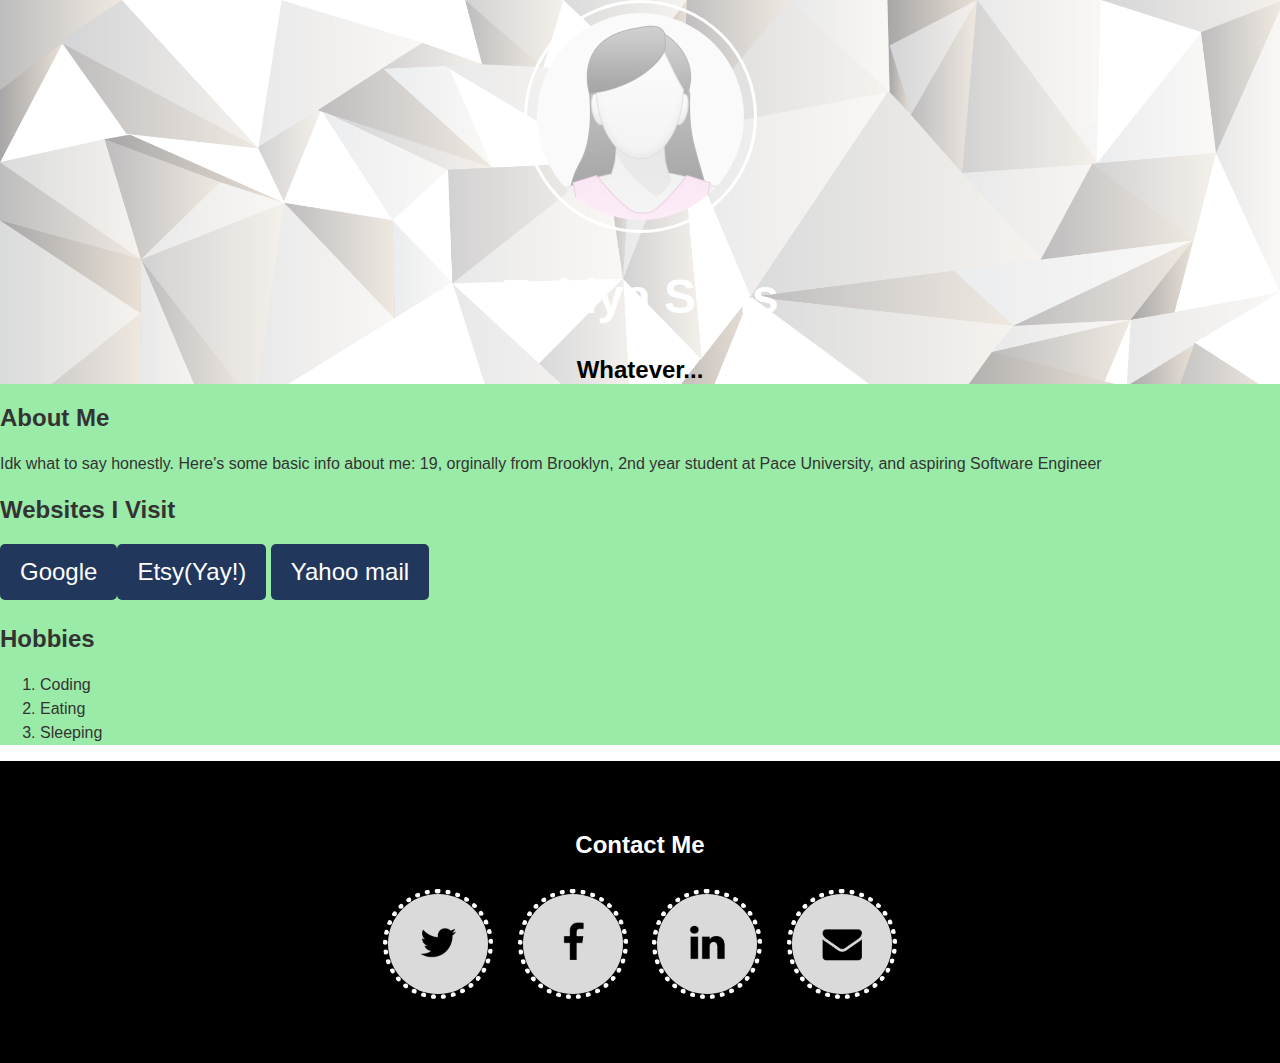
<file: HTML-CSS-master/index.html>
<!DOCTYPE html>
<html>
	<head>
		<title>Sample Page</title>
		<link rel="stylesheet" type="text/css" href="finished-example.css">
	</head>
	<body>
		<div class="main">
			<header>
				<img src="images/female.jpg" title="female/not me"/>
				<h1>Zakiya Sims</h1>
				<h2>Whatever...</h2>
			</header>
			<section>
				<h2>About Me</h2>
				<p>
					Idk what to say honestly. Here's some basic info about me: 19, orginally from Brooklyn, 2nd year student at Pace University, and aspiring Software Engineer
				</p>
			</section>
			<section>
				<h2>Websites I Visit</h2>
				<ul class="websites">
					<li><a href="http://google.com">Google</a></l1>
					<li><a href="http://etsy.com">Etsy(Yay!)</a></li>
					<li><a href="http://mail.yahoo.com">Yahoo mail</a></li>
				</ul>
				<h2>Hobbies</h2>
				<ol>
					<li>Coding</li>
					<li>Eating</li>
					<li>Sleeping</li>
				</ol>
			</section>
		</div>
		<section class="contact stacked">
        <h2>Contact Me</h2>
            <a href=”http://twitter.com/yourname”><img src="images/twitter.png"></a>
            <a href=”http://facebook.com/yourname”><img src="images/facebook.png"></a>
            <a href=”http://linkedin.com/yourname”><img src="images/linkedin.png"></a>
            <a href="mailto:someone@example.com"><img src="images/email.png"></a>
        </section>
	</body>
</html>
</file>
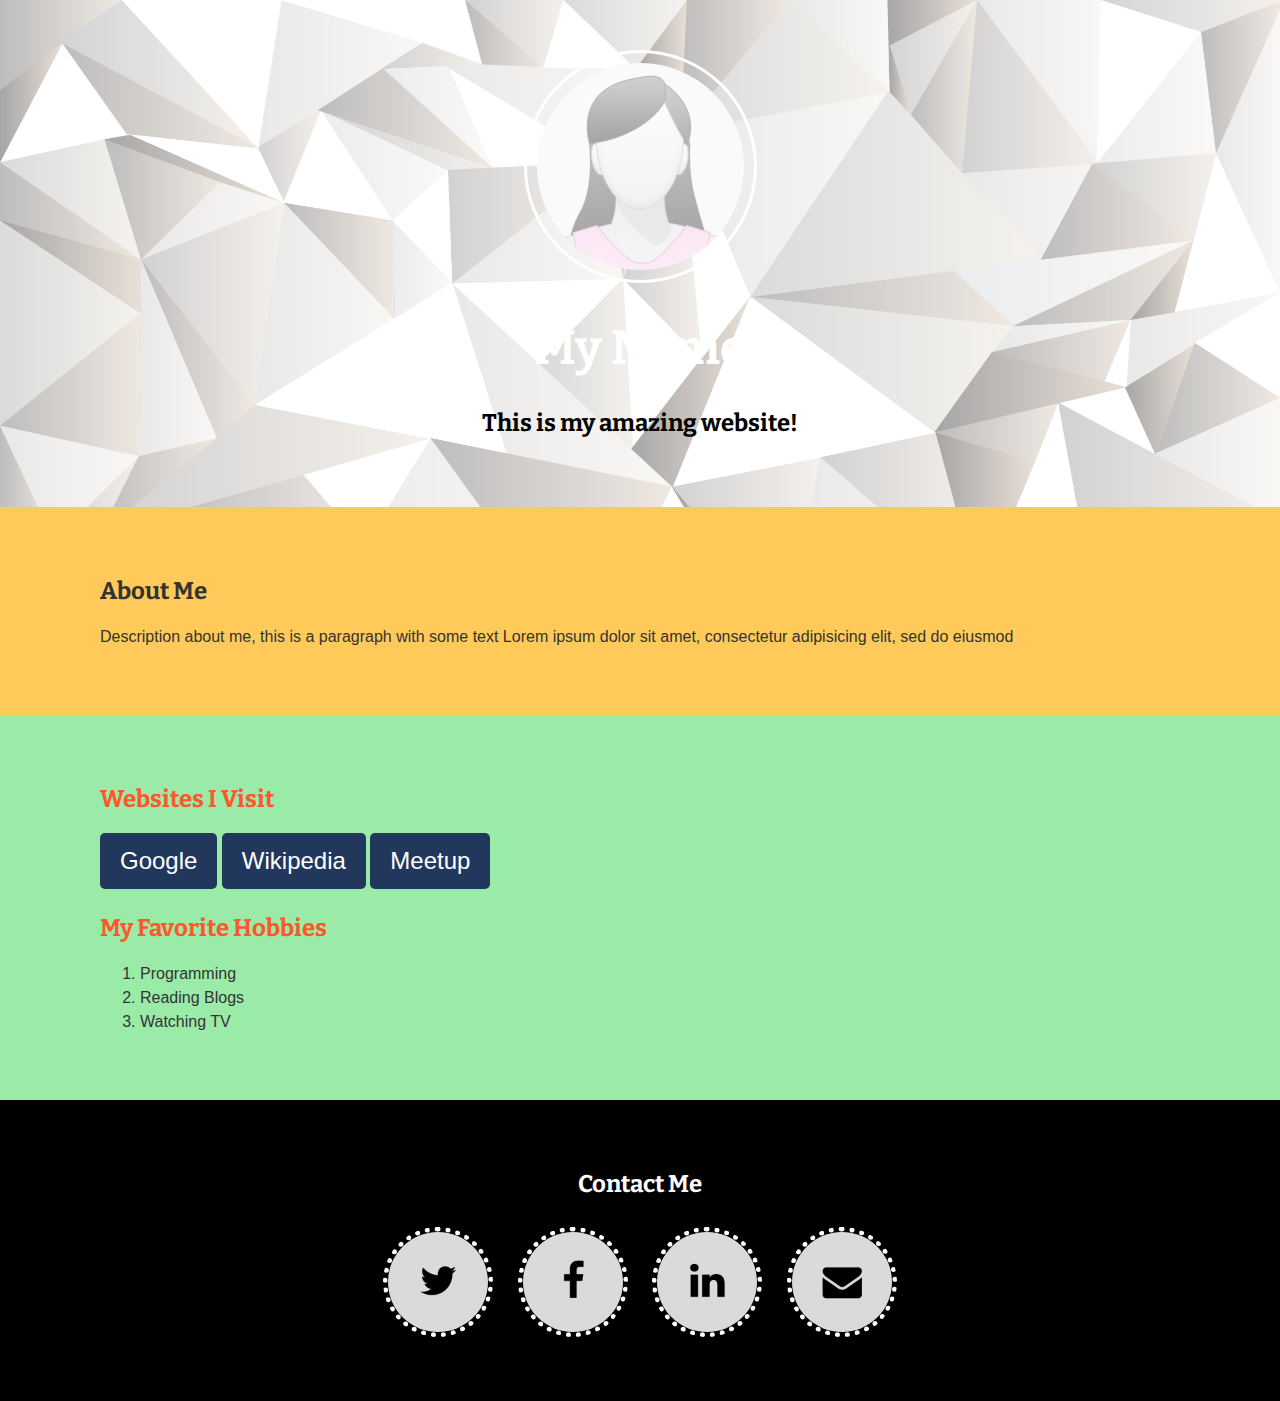
<file: HTML-CSS-master/finished-example.html>
<!DOCTYPE html>
<html>
    <head>
        <title>My Page</title>
        <link rel="stylesheet" type="text/css" href="finished-example.css">
        <link href="http://fonts.googleapis.com/css?family=Bitter:400,700,400italic" rel="stylesheet" type="text/css">
    </head>
    <body>
        <div class="main">
        <header class="stacked">
            <img title="female" src="images/female.jpg">
            <h1>My Name</h1>
            <h2>This is my amazing website!</h2>
        </header>
        <section id="about" class="stacked">
            <h2>About Me</h2>
            <p>
                Description about me, this is a paragraph with some text Lorem ipsum dolor sit amet, consectetur adipisicing elit, sed do eiusmod
            </p>
        </section>
        <section class="links stacked">
            <h2>Websites I Visit</h2>
            <ul class="websites">
                <li><a href="http://google.com">Google</a></li>
                <li><a href="http://wikipedia.org">Wikipedia</a></li>
                <li><a href="http://meetup.com">Meetup</a></li>
            </ul>

            <h2>My Favorite Hobbies</h2>
            <ol>
                <li>Programming</li>
                <li>Reading Blogs</li>
                <li>Watching TV</li>
            </ol>
        </section>
    </div>
        <section class="contact stacked">
        <h2>Contact Me</h2>
            <a href=”http://twitter.com/yourname”><img src="images/twitter.png"></a>
            <a href=”http://facebook.com/yourname”><img src="images/facebook.png"></a>
            <a href=”http://linkedin.com/yourname”><img src="images/linkedin.png"></a>
            <a href="mailto:someone@example.com"><img src="images/email.png"></a>
        </section>
    </body>
</html>
</file>
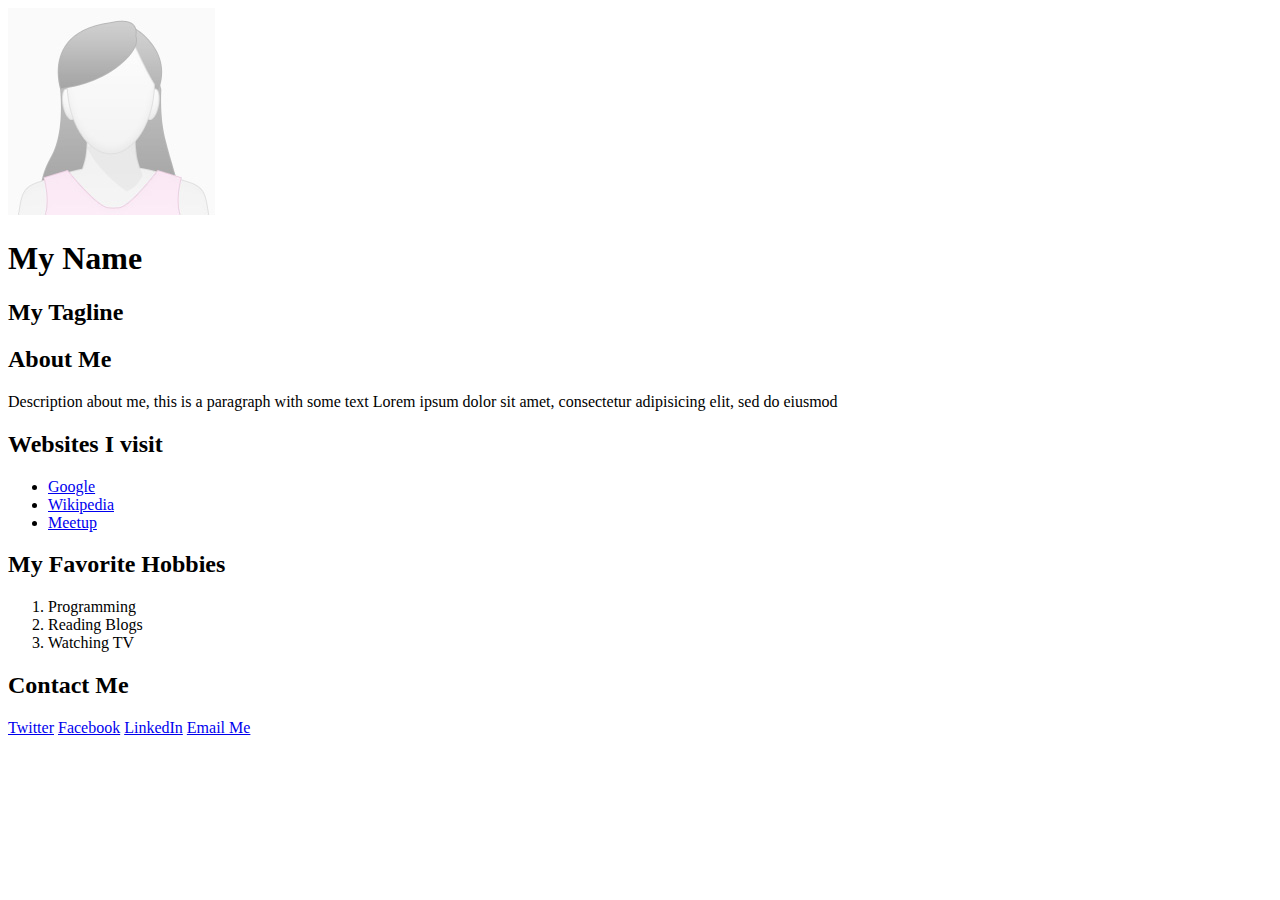
<file: HTML-CSS-master/finished-html-section.html>
<!DOCTYPE html>
<html>
    <head>
        <title>My Page</title>
    </head>
    <body>
        <header>
            <img title="female" src="images/female.jpg">
            <h1>My Name</h1>
            <h2>My Tagline</h2>
        </header>
        <section>
            <h2>About Me</h2>
            <p>
                Description about me, this is a paragraph with some text Lorem ipsum dolor sit amet, consectetur adipisicing elit, sed do eiusmod
            </p>
        </section>
        <section>
        <h2>Websites I visit</h2>
            <ul>
                <li><a href="http://google.com">Google</a></li>
                <li><a href="http://wikipedia.org">Wikipedia</a></li>
                <li><a href="http://meetup.com">Meetup</a></li>
            </ul>

            <h2>My Favorite Hobbies</h2>
            <ol>
                <li>Programming</li>
                <li>Reading Blogs</li>
                <li>Watching TV</li>
            </ol>
        </section>
        <section>
        <h2>Contact Me</h2>
            <a href=”http://twitter.com/yourname”>Twitter</a>
            <a href=”http://facebook.com/yourname”>Facebook</a>
            <a href=”http://linkedin.com/yourname”>LinkedIn</a>
            <a href="mailto:someone@example.com">Email Me</a>
        </section>
    </body>
</html>
</file>
<file: HTML-CSS-master/finished-example.css>
body {
	font-family: sans-serif;
	color: #333;
	margin: 0px;
}

header {
	text-align: center;
	background: url(images/White-Background-40.png);
	background-size: cover;
	background-attachment: fixed;
	color: black;
}
header img {
	border: 3px solid #fff;
	border-radius: 50%;
	padding: 10px;
}
a {
	color: #339988;
}
h1 {
	color: #ffffff;
	font-size: 48px;
}
h1, h2 {
  font-family: "Bitter", sans-serif;
}
p, ul, ol {
	line-height: 1.5;
}
#about {
	background: #FFCA59;
}
.links h2 {
	color: #FF572B;
}
.stacked {
	padding: 50px 100px;
}
.contact {
    text-align: center;
    color: #FFF;
   /*background: url(images/dark_embroidery.png); */
   background-color: black;
}
.contact img {
	width: 100px;
	margin: 10px;
	border-radius: 50%;
	border: 5px white dotted;
}
.contact img:hover {
	opacity: 0.9;
}
ul.websites {
    padding: 0;
}

ul.websites li {
    list-style: none;
    display: inline-block;
    margin-bottom: 5px;
}
.websites a {
	background: #22375C;
	padding: 10px 20px;
	color: #fff;
	text-decoration: none;
	border-radius: 5px;
	font-size: 24px;
	display: block;
}

.websites a:hover {
	background: black;
}
.main {
	background-color: #9BEBA8;
}
</file>
